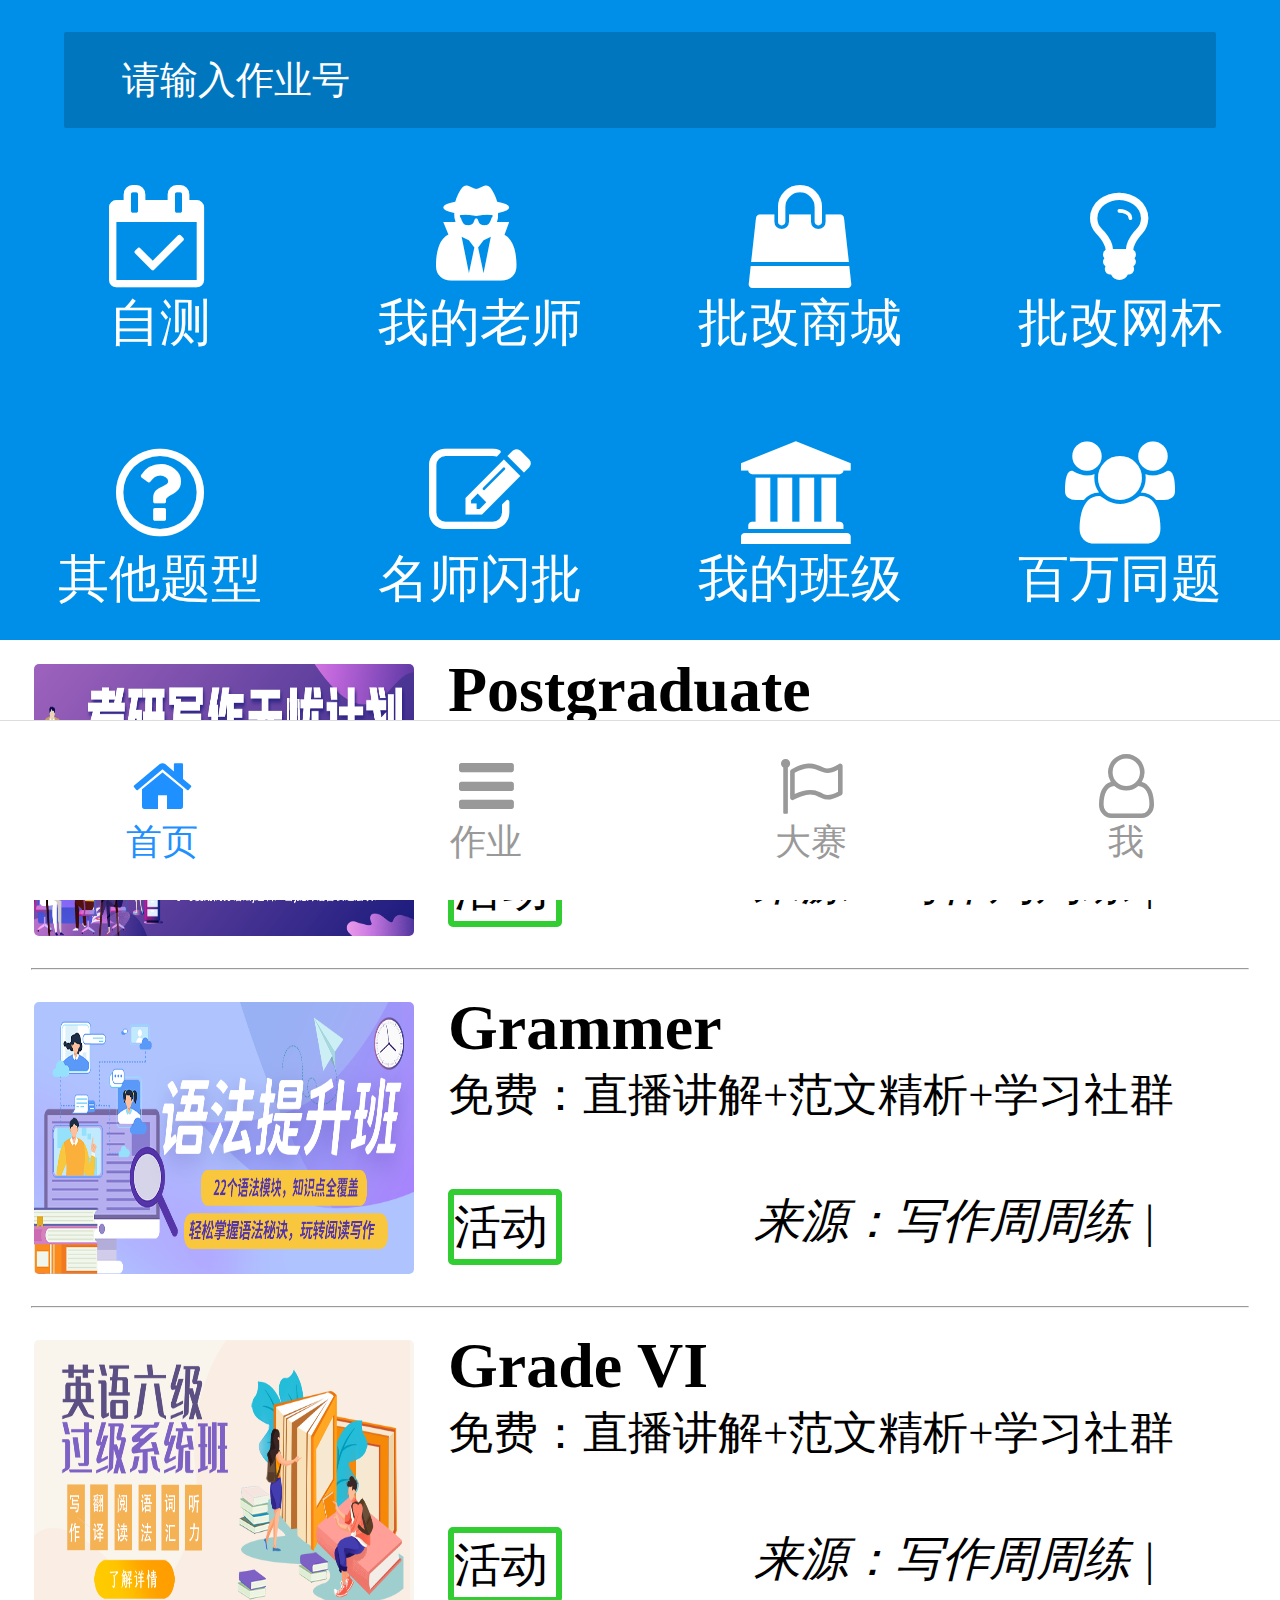
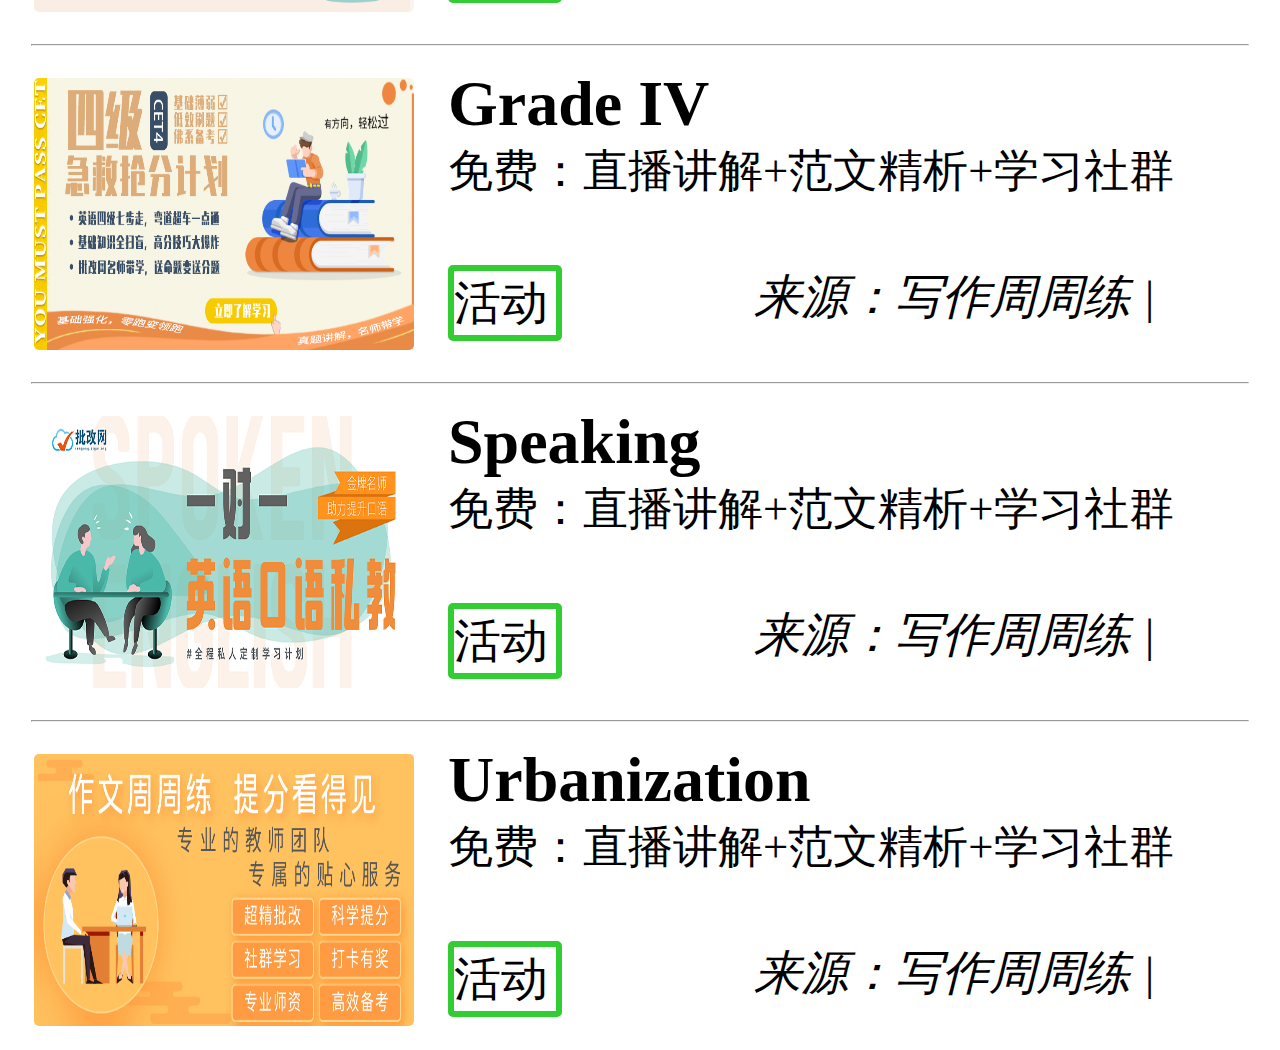
<file: 批改网/index.html>
<!DOCTYPE html>
<html>
	<head>
		<meta charset="utf-8" />
		<meta name="viewport" content="width=device-width,initial-scale=1">
		<link href="framework/font-awesome/css/font-awesome.min.css" rel="stylesheet">
		<link href="framework/reset.css" rel="stylesheet">
		<link rel="stylesheet" href="css/index.css">
		<title>批改网 首页</title>
	</head>
	<body>
		<div class="wrapper">
			<!--头部菜单部分-->
			<div class="header">
				<!--搜索框部分-->
				<div class="search">
					<div class="search-box">
						<p>请输入作业号</p>
					</div>
				</div>
				<!--功能分类部分-->
				<div class="function">
					<ul class="functype">
						<li>
							<i class="fa fa-calendar-check-o"></i>
							<p>自测</p>
						</li>
						<li>
							<i class="fa fa-user-secret"></i>
							<p>我的老师</p>
						</li>
						<li>
							<i class="fa fa-shopping-bag"></i>
							<p>批改商城</p>
						</li>
						<li>
							<i class="fa fa-lightbulb-o"></i>
							<p>批改网杯</p>
						</li>
						<li>
							<i class="fa fa-question-circle-o"></i>
							<p>其他题型</p>
						</li>
						<li>
							<i class="fa fa-pencil-square-o"></i>
							<p>名师闪批</p>
						</li>
						<li>
							<i class="fa fa-university"></i>
							<p>我的班级</p>
						</li>
						<li>
							<i class="fa fa-users"></i>
							<p>百万同题</p>
						</li>
					</ul>
				</div>
			</div>
			<!--中间内容部分-->
			<div class="cotent" id="c1">
				<div class="left">
					<img src="img/01.png">
				</div>
				<div class="right">
					<h3>Postgraduate</h3>
					<p>免费：直播讲解+范文精析+学习社群</p>
					<div class="info">
						<div class="label">
							活动
						</div>
						<i>来源：写作周周练 |</i>
					</div>
				</div>
			</div>
			<hr>
			<div class="cotent" id="c2">
				<div class="left">
					<img src="img/02.png">
				</div>
				<div class="right">
					<h3>Grammer</h3>
					<p>免费：直播讲解+范文精析+学习社群</p>
					<div class="info">
						<div class="label">
							活动
						</div>
						<i>来源：写作周周练 |</i>
					</div>
				</div>
			</div>
			<hr>
			<div class="cotent" id="c3">
				<div class="left">
					<img src="img/03.png">
				</div>
				<div class="right">
					<h3>Grade VI</h3>
					<p>免费：直播讲解+范文精析+学习社群</p>
					<div class="info">
						<div class="label">
							活动
						</div>
						<i>来源：写作周周练 |</i>
					</div>
				</div>
			</div>
			<hr>
			<div class="cotent" id="c4">
				<div class="left">
					<img src="img/04.png">
				</div>
				<div class="right">
					<h3>Grade IV</h3>
					<p>免费：直播讲解+范文精析+学习社群</p>
					<div class="info">
						<div class="label">
							活动
						</div>
						<i>来源：写作周周练 |</i>
					</div>
				</div>
			</div>
			<hr>
			<div class="cotent" id="c5">
				<div class="left">
					<img src="img/05.png">
				</div>
				<div class="right">
					<h3>Speaking</h3>
					<p>免费：直播讲解+范文精析+学习社群</p>
					<div class="info">
						<div class="label">
							活动
						</div>
						<i>来源：写作周周练 |</i>
					</div>
				</div>
			</div>
			<hr>
			<div class="cotent" id="c6">
				<div class="left">
					<img src="img/06.jpg">
				</div>
				<div class="right">
					<h3>Urbanization</h3>
					<p>免费：直播讲解+范文精析+学习社群</p>
					<div class="info">
						<div class="label">
							活动
						</div>
						<i>来源：写作周周练 |</i>
					</div>
				</div>
			</div>
			
			<!-- 底部菜单部分 -->
			<ul class="footer">
				<li onclick="location.href='index.html'" class="footer1">
					<i class="fa fa-home"></i>
					<p>首页</p>
				</li>
				<li onclick="location.href='assignment.html'" class="footer2">
					<i class="fa fa-bars"></i>
					<p>作业</p>
				</li>
				<li onclick="location.href='competition.html'" class="footer3">
					<i class="fa fa-flag-o"></i>
					<p>大赛</p>
				</li>
				<li onclick="location.href='me.html'" class="footer4">
					<i class="fa fa-user-o"></i>
					<p>我</p>
				</li>
			</ul>
		</div>
	</body>
</html>
</file>
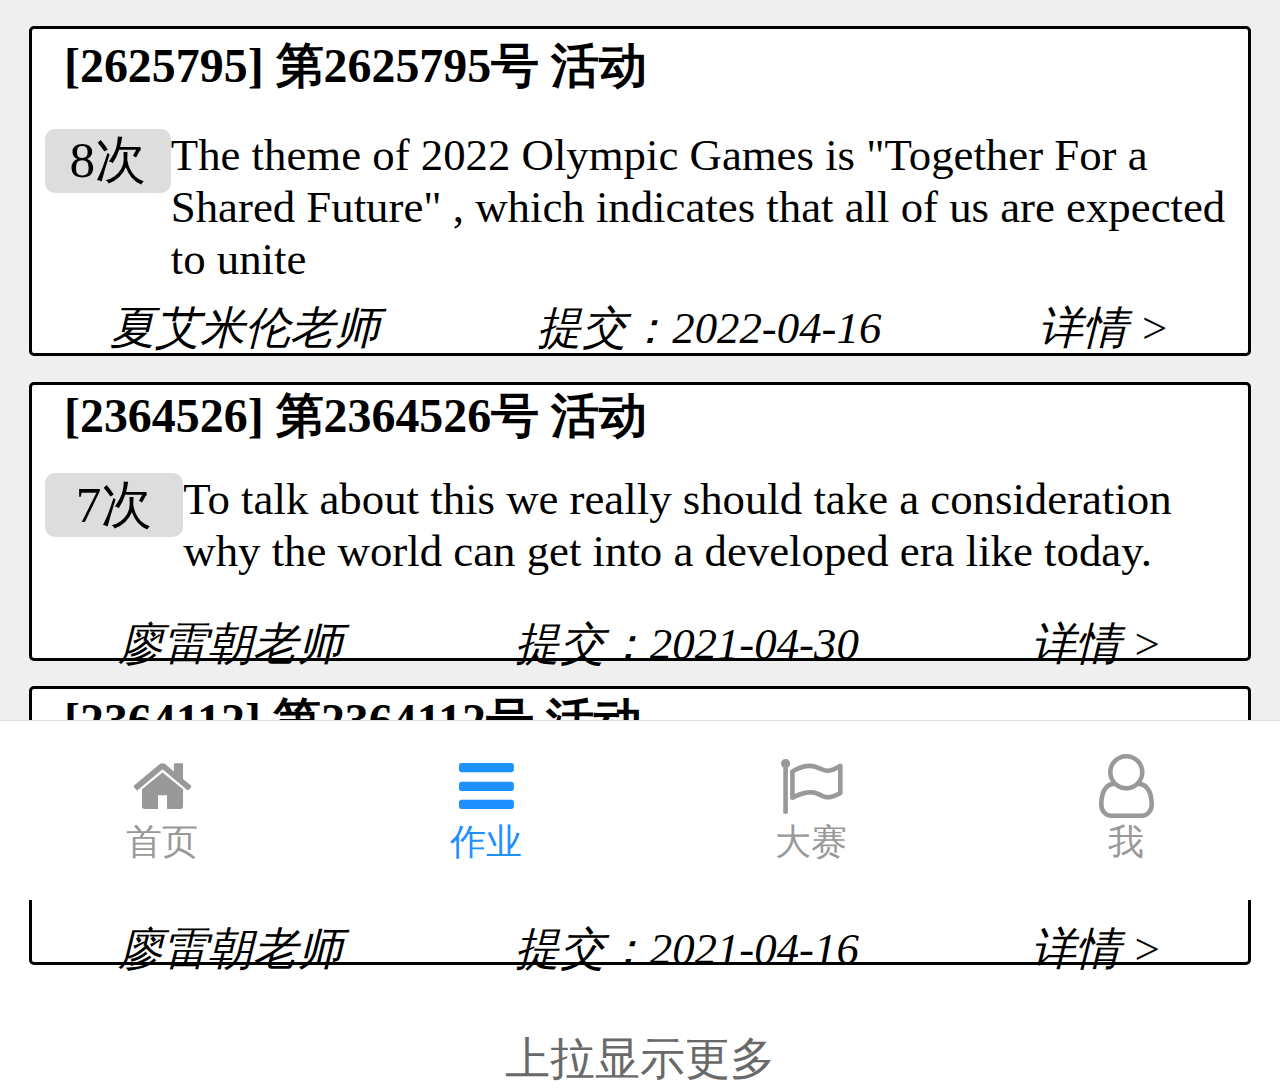
<file: 批改网/assignment.html>
<!DOCTYPE html>
<html>
	<head>
		<meta charset="utf-8">
		<meta name="viewport" content="width=device-width,initial-scale=1">
		<link href="framework/font-awesome/css/font-awesome.min.css" rel="stylesheet">
		<link href="framework/reset.css" rel="stylesheet">
		<link rel="stylesheet" href="css/assignment.css">
		<title>批改网 作业</title>
	</head>
	<body>
		<div class="wrapper">
			<!--内容部分-->
			<div class="content">
				<div class="item" id="c1">
					<div class="topic">
						<h3>[2625795] 第2625795号 活动</h3>
					</div>
					<div class="words">
						<div class="times">
							8次
						</div>
						<p>
							The theme of 2022 Olympic Games is "Together For a Shared Future" , which indicates that all of us are expected to unite 
                        </p>
					</div>
					<div class="info">
						<i class="i1">夏艾米伦老师</i>
						<i class="i2">提交：2022-04-16</i>
						<i class="i3">详情 ></i>
					</div>
				</div>
				<div class="item" id="c2">
					<div class="topic">
						<h3>[2364526] 第2364526号 活动</h3>
					</div>
					<div class="words">
						<div class="times">
							7次
						</div>
						<p>
							To talk about this we really should take a consideration why the world can get into a developed era like today. 
				        </p>
					</div>
					<div class="info">
						<i class="i1">廖雷朝老师</i>
						<i class="i2">提交：2021-04-30</i>
						<i class="i3">详情 ></i>
					</div>
				</div>
				<div class="item" id="c3">
					<div class="topic">
						<h3>[2364112] 第2364112号 活动</h3>
					</div>
					<div class="words">
						<div class="times">
							9次
						</div>
						<p>
							Confronting the testing problems together and developing the community of human destiny together we absolutely 
				        </p>
					</div>
					<div class="info">
						<i class="i1">廖雷朝老师</i>
						<i class="i2">提交：2021-04-16</i>
						<i class="i3">详情 ></i>
					</div>
				</div>
				<!--更多-->
				<p class="more">上拉显示更多</p>
			</div>
			<!-- 底部菜单部分 -->
			<ul class="footer">
				<li onclick="location.href='index.html'" class="footer1">
					<i class="fa fa-home"></i>
					<p>首页</p>
				</li>
				<li onclick="location.href='assignment.html'" class="footer2">
					<i class="fa fa-bars"></i>
					<p>作业</p>
				</li>
				<li onclick="location.href='competition.html'" class="footer3">
					<i class="fa fa-flag-o"></i>
					<p>大赛</p>
				</li>
				<li onclick="location.href='me.html'" class="footer4">
					<i class="fa fa-user-o"></i>
					<p>我</p>
				</li>
			</ul>
		</div>
	</body>
</html>
</file>
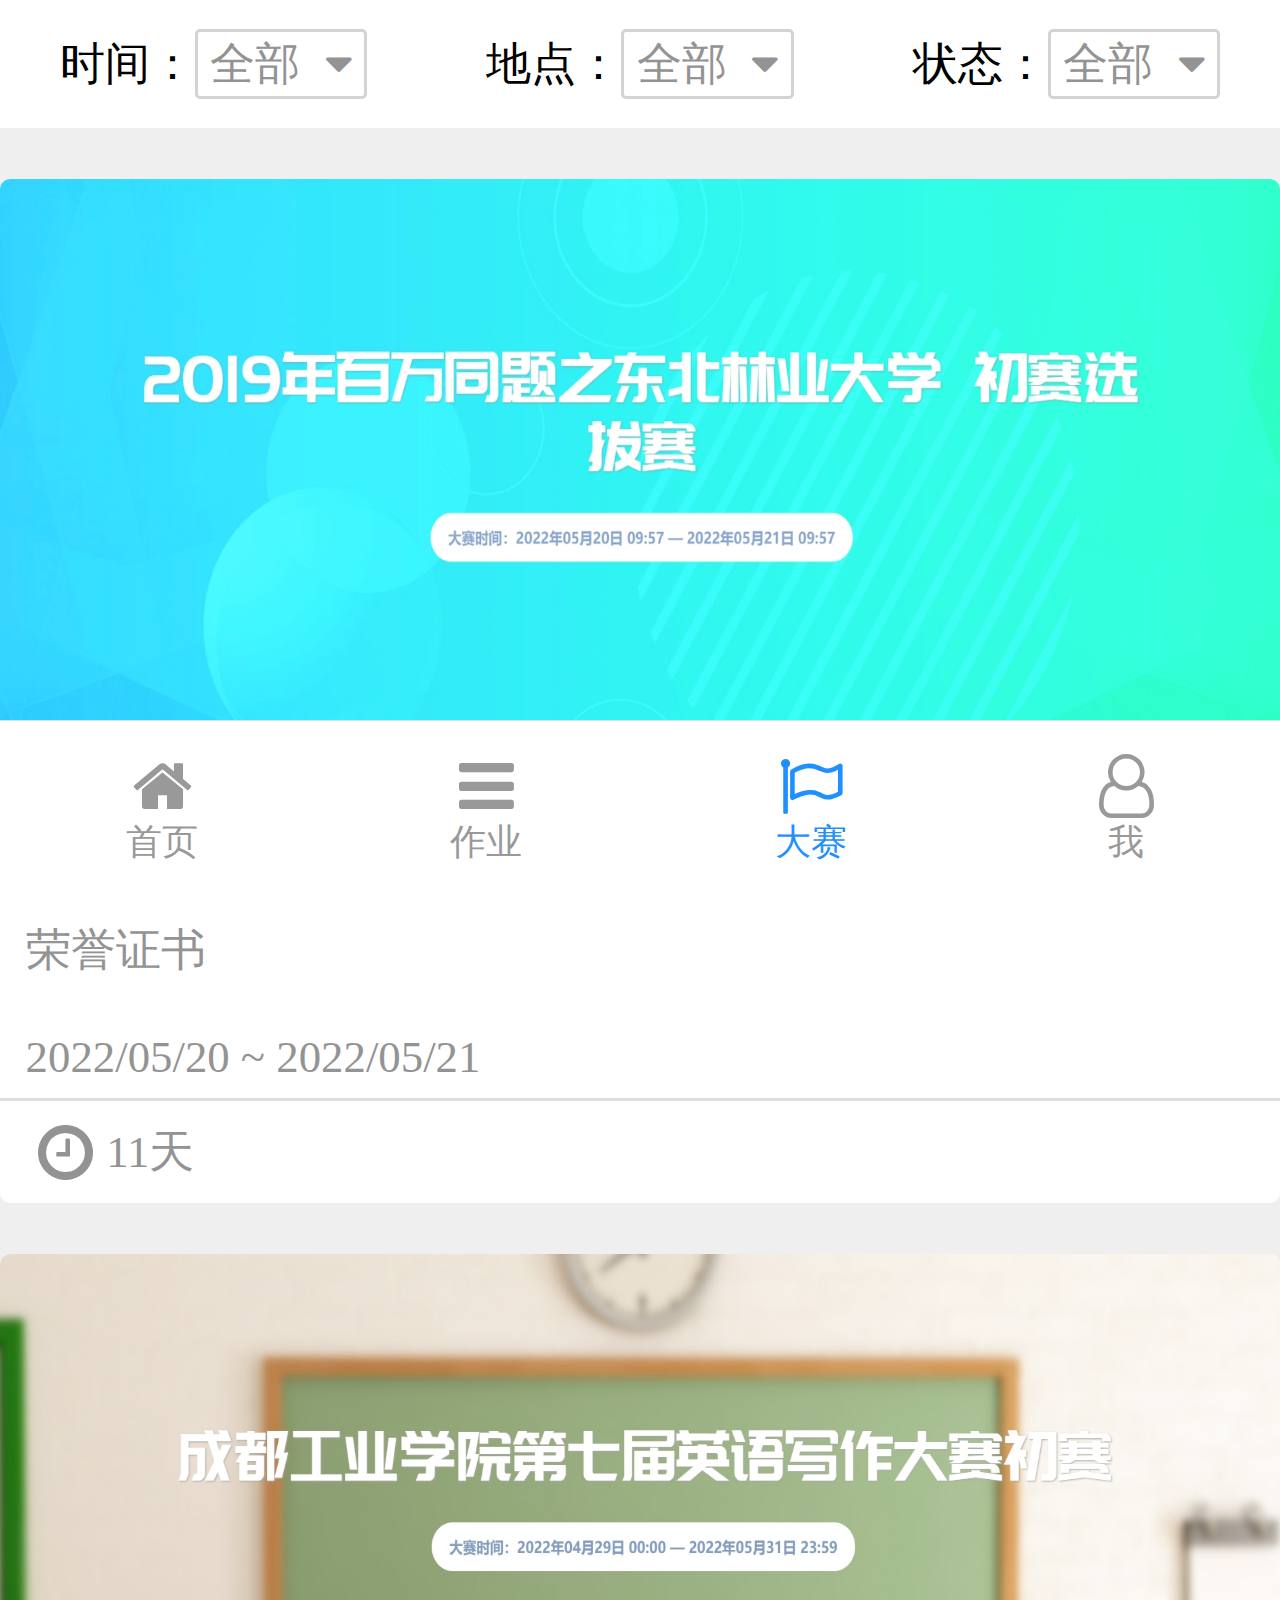
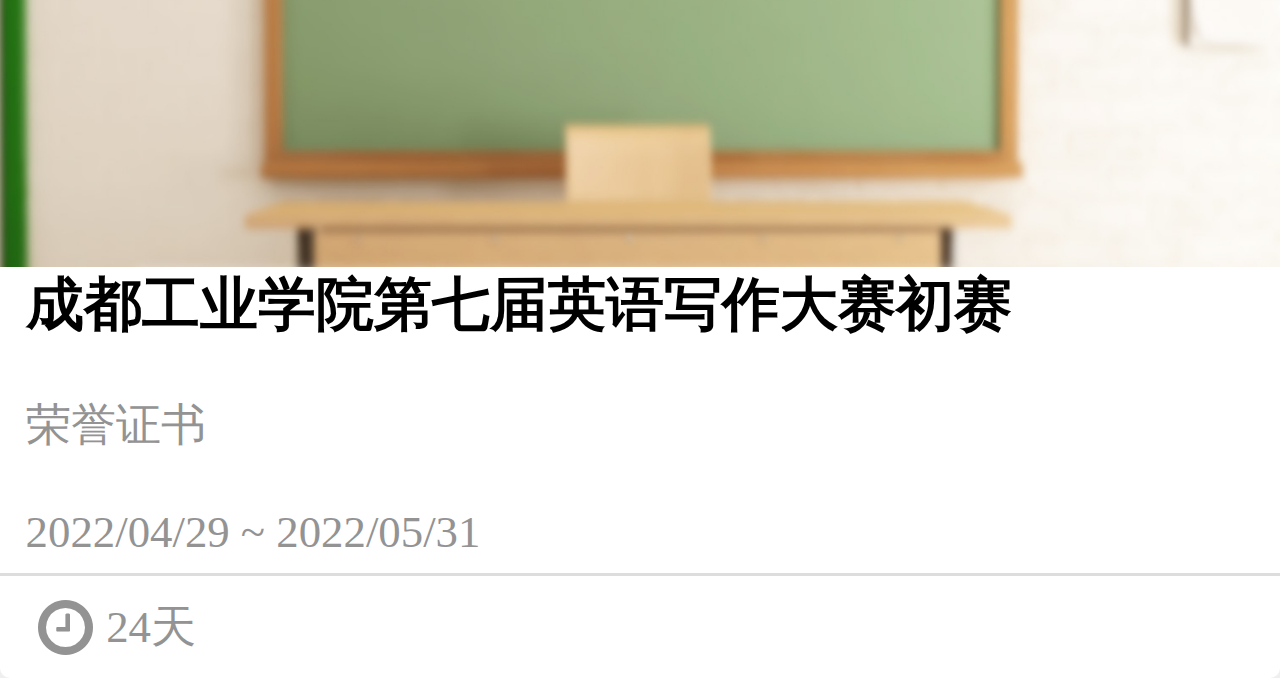
<file: 批改网/competition.html>
<!DOCTYPE html>
<html>
	<head>
		<meta charset="utf-8">
		<meta name="viewport" content="width=device-width,initial-scale=1">
		<link href="framework/font-awesome/css/font-awesome.min.css" rel="stylesheet">
		<link href="framework/reset.css" rel="stylesheet">
		<link rel="stylesheet" href="css/competition.css">
		<title>批改网 大赛</title>
	</head>
	<body>
		<div class="wrapper">
			<div class="competition">
				<div class="header">
					<div class="time">
						<p>时间： </p>
						<div>
							<p>全部</p>
							<i class="fa fa-caret-down"></i>
						</div>
					</div>
					<div class="place">
						<p>地点： </p>
						<div>
							<p>全部</p>
							<i class="fa fa-caret-down"></i>
						</div>
					</div>
					<div class="state">
						<p>状态： </p>
						<div>
							<p>全部</p>
							<i class="fa fa-caret-down"></i>
						</div>
					</div>
				</div>
				<div class="cominfo" id="c1">
					<div class="pic">
						<img src="img/c01.png">
					</div>
					<div class="info">
						<h3>2019年百万同题之东北林业大学 初赛选拔赛</h3>
						<p>荣誉证书</p>
						<p>2022/05/20 ~ 2022/05/21</p>
					</div>
					<div class="timeout">
						<i class="fa fa-clock-o"></i>
						<p>11天</p>
					</div>
				</div>
				<div class="cominfo" id="c2">
					<div class="pic">
						<img src="img/c02.png">
					</div>
					<div class="info">
						<h3>成都工业学院第七届英语写作大赛初赛</h3>
						<p>荣誉证书</p>
						<p>2022/04/29 ~ 2022/05/31</p>
					</div>
					<div class="timeout">
						<i class="fa fa-clock-o"></i>
						<p>24天</p>
					</div>
				</div>
			</div>
			<!-- 底部菜单部分 -->
			<ul class="footer">
				<li onclick="location.href='index.html'" class="footer1">
					<i class="fa fa-home"></i>
					<p>首页</p>
				</li>
				<li onclick="location.href='assignment.html'" class="footer2">
					<i class="fa fa-bars"></i>
					<p>作业</p>
				</li>
				<li onclick="location.href='competition.html'" class="footer3">
					<i class="fa fa-flag-o"></i>
					<p>大赛</p>
				</li>
				<li onclick="location.href='me.html'" class="footer4">
					<i class="fa fa-user-o"></i>
					<p>我</p>
				</li>
			</ul>
		</div>
	</body>
</html>
</file>
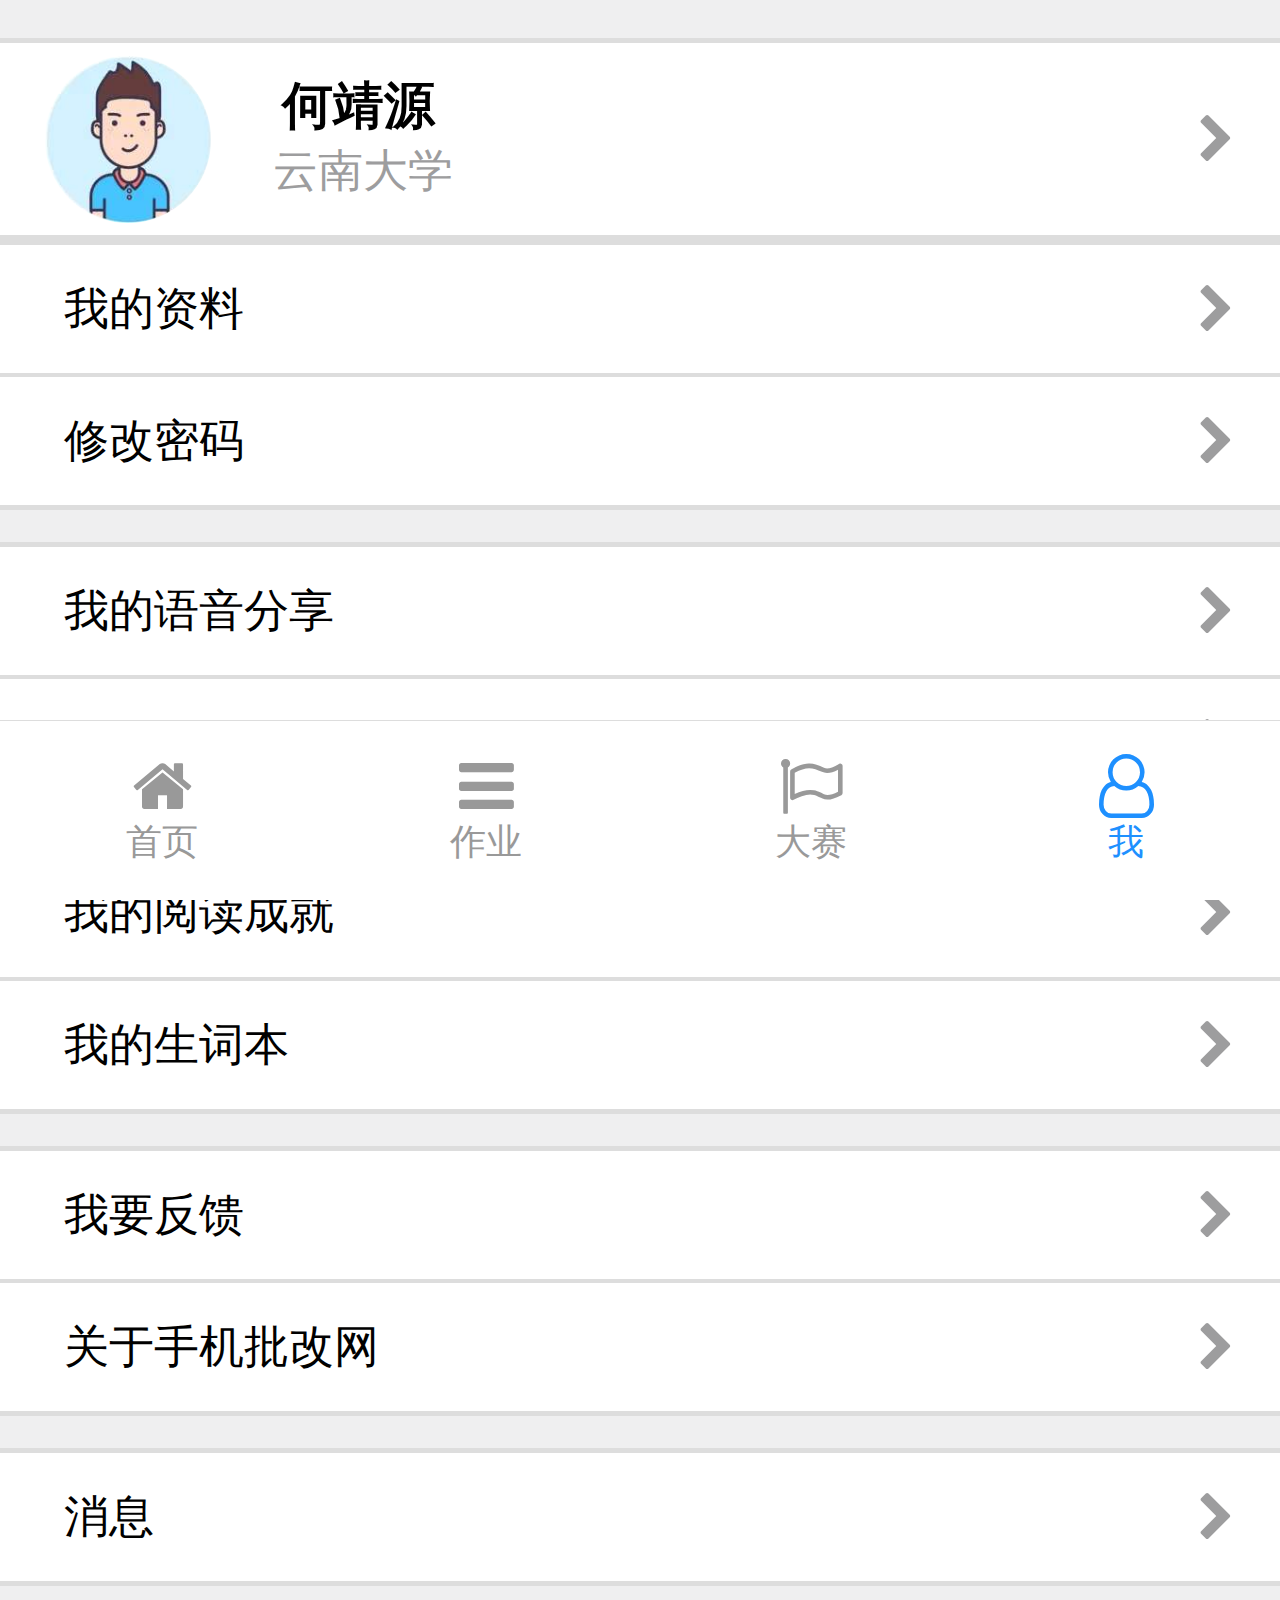
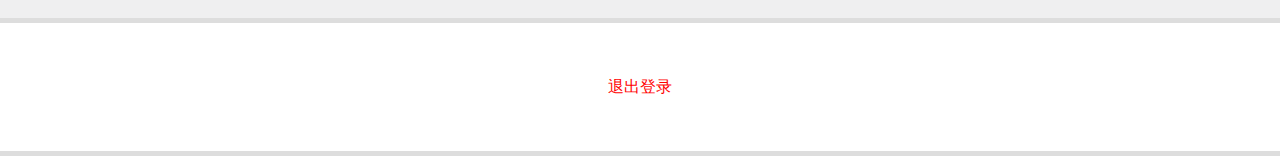
<file: 批改网/me.html>
<!DOCTYPE html>
<html>
	<head>
		<meta charset="utf-8">
		<meta name="viewport" content="width=device-width,initial-scale=1">
		<link href="framework/font-awesome/css/font-awesome.min.css" rel="stylesheet">
		<link href="framework/reset.css" rel="stylesheet">
		<link rel="stylesheet" href="css/me.css">
		<title>批改网 我</title>
	</head>
	<body>
		<div class="wrapper">
			<div class="personal">
				<div class="profile">
					<div class="pic">
						<img src="img/user.png">
					</div>
					<div class="name">
						<h3>何靖源</h3>
						<p>云南大学</p>
					</div>
					<div class="point">
						<i class="fa fa-chevron-right"></i>
					</div>
				</div>
				<div class="perinfo" id="p1">
					<div class="label">
						<p>我的资料</p>
					</div>
					<div class="point">
						<i class="fa fa-chevron-right"></i>
					</div>
				</div>
				<div class="perinfo" id="p2">
					<div class="label">
						<p>修改密码</p>
					</div>
					<div class="point">
						<i class="fa fa-chevron-right"></i>
					</div>
				</div>
				<div class="perinfo" id="p3">
					<div class="label">
						<p>我的语音分享</p>
					</div>
					<div class="point">
						<i class="fa fa-chevron-right"></i>
					</div>
				</div>
				<div class="perinfo" id="p4">
					<div class="label">
						<p>批改网名师闪批</p>
					</div>
					<div class="point">
						<i class="fa fa-chevron-right"></i>
					</div>
				</div>
				<div class="perinfo" id="p5">
					<div class="label">
						<p>我的阅读成就</p>
					</div>
					<div class="point">
						<i class="fa fa-chevron-right"></i>
					</div>
				</div>
				<div class="perinfo" id="p6">
					<div class="label">
						<p>我的生词本</p>
					</div>
					<div class="point">
						<i class="fa fa-chevron-right"></i>
					</div>
				</div>
				<div class="perinfo" id="p7">
					<div class="label">
						<p>我要反馈</p>
					</div>
					<div class="point">
						<i class="fa fa-chevron-right"></i>
					</div>
				</div>
				<div class="perinfo" id="p8">
					<div class="label">
						<p>关于手机批改网</p>
					</div>
					<div class="point">
						<i class="fa fa-chevron-right"></i>
					</div>
				</div>
				<div class="perinfo" id="p9">
					<div class="label">
						<p>消息</p>
					</div>
					<div class="point">
						<i class="fa fa-chevron-right"></i>
					</div>
				</div>
				<div class="exit">
					<p>退出登录</p>
				</div>
			</div>
			<!-- 底部菜单部分 -->
			<ul class="footer">
				<li onclick="location.href='index.html'" class="footer1">
					<i class="fa fa-home"></i>
					<p>首页</p>
				</li>
				<li onclick="location.href='assignment.html'" class="footer2">
					<i class="fa fa-bars"></i>
					<p>作业</p>
				</li>
				<li onclick="location.href='competition.html'" class="footer3">
					<i class="fa fa-flag-o"></i>
					<p>大赛</p>
				</li>
				<li onclick="location.href='me.html'" class="footer4">
					<i class="fa fa-user-o"></i>
					<p>我</p>
				</li>
			</ul>
		</div>
	</body>
</html>
</file>
<file: 批改网/css/index.css>
/****************** 总容器 ******************/
.wrapper{
	width: 100%;
	height: 100%;
}


/****************** header ******************/
.wrapper .header{
	width: 100%;
	height: 50vw;
	background-color: #008fe8;
	
}
.wrapper .header .search{
	width: 100%;
	height: 25%;
	
	display: flex;
	align-items: center;
	justify-content: center;
}
.wrapper .header .search .search-box{
	background-color: #0076bf;
	width: 90%;
	height: 60%;
	border-radius: 2px;
	display: flex;
	align-items: center;
}
.wrapper .header .search .search-box p{
	margin-left: 5%;
	color: #fff;
	font-size: 3vw;
}
.wrapper .header .function{
	width: 100%;
	height: 75%;
}
.wrapper .header .function .functype{
	width: 100%;
	height: 100%;
	
	display: flex;
	flex-wrap: wrap;
	justify-content: space-around;
	/*要使用align-content。8个子元素将自动换行为两行，而且两行作为一个整体垂直居中*/
	align-content: center;
}
.wrapper .header .function .functype li{
	width: 23vw;
	height: 20vw;
	
	display: flex;
	/*弹性盒子主轴方向设为column，然后仍然是垂直水平方向居中*/
	flex-direction: column;
	justify-content: center;
	align-items: center;
	
	user-select: none;
	cursor: pointer;
	color: white;
}
.wrapper .header .function .functype li i{
	font-size: 8vw;
}
.wrapper .header .function .functype li p{
	font-size: 4vw;
}

/********************content*******************/
.wrapper .cotent{
	width: 100%;
	height: 25vw;
	display: flex;
}
.wrapper .cotent .left{
	height: 100%;
	width: 35%;
	display: flex;
	align-items: center;
	justify-content: center;
}
.wrapper .cotent .left img{
	width: 85%;
	height: 85%;
	border-radius: 5px;
}
.wrapper .cotent .right{
	height: 100%;
	width: 65%;
}
.wrapper .cotent .right h3{
	font-size: 5vw;
	margin-top: 1vw;
}
.wrapper .cotent .right p{
	font-size: 3.5vw;
}
.wrapper .cotent .right .info{
	display: flex;
	margin-top: 5vw;
}
.wrapper .cotent .right .info .label{
	width: 8vw;
	height: 5vw;
	border: solid limegreen 0.5vw;
	border-radius: 5px;
	font-size: 3.7vw;
}
.wrapper .cotent .right .info i{
	margin-left: 15vw;
	font-size: 3.7vw;
}

/*********************content分割线**********************/
.wrapper hr{
	width: 95%;
	color: lightgray;
	background-color: lightgray;
}

/****************** 底部菜单部分 ******************/
.wrapper .footer{
	width: 100%;
	height: 14vw;
	border-top: solid 1px #DDD;
	background-color: #fff;
	
	position: fixed;
	left: 0;
	bottom: 0;
	
	display: flex;
	justify-content: space-around;
	align-items: center;
}
.wrapper .footer li{
	display: flex;
	flex-direction: column;
	justify-content: center;
	align-items: center;
	
	color: #999;
	user-select: none;
	cursor: pointer;
}
.wrapper .footer li p{
	font-size: 2.8vw;
}
.wrapper .footer li i{
	font-size: 5vw;
}
.wrapper .footer .footer1{
	color: dodgerblue;
}
</file>
<file: 批改网/css/assignment.css>
/****************** 总容器 ******************/
.wrapper{
	width: 100%;
	height: 100%;
}

/**********************content内容菜单************************/
.wrapper .content{
	width: 100%;
	height: 100%;
	background-color: #efeff0;
	align-items: center;
	display: flex;
	flex-direction: column;
}
.wrapper .content .item{
	width: 95%;
	height: 35vw;
	margin-top: 2vw;
	border: solid;
	border-radius: 5px;
	background-color: #fff;
}
.wrapper .content .item .topic{
	width: 100%;
	height: 23%;
	display: flex;
	align-items: center;
	font-size: 3.2vw;
	border-color: lightgray;
}
.wrapper .content .item .topic h3{
	margin-left: 2.5vw;
}
.wrapper .content .item .words{
	width: 100%;
	height: 54%;
	display: flex;
}
.wrapper .content .item .words .times{
	background-color: #DDD;
	width: 20vw;
	height: 5vw;
	border-radius: 10px;
	display: flex;
	align-items: center;
	justify-content: space-around;
	margin-left: 1vw;
	margin-top: 2vw;
	font-size: 4vw;
}
.wrapper .content .item .words p{
	margin-top: 2vw;
	font-size: 3.5vw;
}
.wrapper .content .item .info {
	display: flex;
	align-items: center;
	justify-content: space-around;
}
.wrapper .content .item .info i{
	margin-top: 1.5vw;
	font-size: 3.5vw;
}

/**********************更多部分***********************/
.wrapper  .content .more{
	margin-top: 5vw;
	font-size: 3.5vw;
	color: dimgrey;
}

/****************** 底部菜单部分 ******************/
.wrapper .footer{
	width: 100%;
	height: 14vw;
	border-top: solid 1px #DDD;
	background-color: #fff;
	
	position: fixed;
	left: 0;
	bottom: 0;
	
	display: flex;
	justify-content: space-around;
	align-items: center;
}
.wrapper .footer li{
	display: flex;
	flex-direction: column;
	justify-content: center;
	align-items: center;
	
	color: #999;
	user-select: none;
	cursor: pointer;
}
.wrapper .footer li p{
	font-size: 2.8vw;
}
.wrapper .footer li i{
	font-size: 5vw;
}
.wrapper .footer .footer2{
	color: dodgerblue;
}
</file>
<file: 批改网/css/competition.css>
/*****************body部分********************/
body{
	background-color: #efeff0;
}

/****************** 总容器 ******************/
.wrapper{
	width: 100%;
	height: 100%;
	background-color: #efeff0;
}

/*********************比赛头部筛选部分***********************/
.wrapper .competition{
	width: 100%;
	height: 100%;
	background-color: #efeff0;
}
.wrapper .competition .header{
	width: 100%;
	height: 10vw;
	background-color: #fff;
	display: flex;
}
.wrapper .competition .header .time{
	height: 100%;
	width: 33.333%;
	display: flex;
	align-items: center;
	justify-content: center;
	font-size: 3.5vw;
}
.wrapper .competition .header .time div{
	width: 13vw;
	height: 5vw;
	border-radius: 5px;
	display: flex;
	justify-content: center;
	align-items: center;
	border: solid 0.3vw #d3d3d4;
	color: #939394;
}
.wrapper .competition .header .time div i{
	margin-left: 2vw;
}
.wrapper .competition .header .place{
	height: 100%;
	width: 33.333%;
	display: flex;
	align-items: center;
	justify-content: center;
	font-size: 3.5vw;
}
.wrapper .competition .header .place div{
	width: 13vw;
	height: 5vw;
	border-radius: 5px;
	display: flex;
	justify-content: center;
	align-items: center;
	border: solid 0.3vw #d3d3d4;
	color: #939394;
}
.wrapper .competition .header .place div i{
	margin-left: 2vw;
}
.wrapper .competition .header .state{
	height: 100%;
	width: 33.333%;
	display: flex;
	align-items: center;
	justify-content: center;
	font-size: 3.5vw;
}
.wrapper .competition .header .state div{
	width: 13vw;
	height: 5vw;
	border-radius: 5px;
	display: flex;
	justify-content: center;
	align-items: center;
	border: solid 0.3vw #d3d3d4;
	color: #939394;
}
.wrapper .competition .header .state div i{
	margin-left: 2vw;
}

/**********************比赛内容部分****************************/
.wrapper .competition .cominfo{
	width: 100%;
	height: 80vw;
	background-color: #fff;
	display: flex;
	flex-direction: column;
	margin-top: 4vw;
	border-radius: 10px;
}
.wrapper .competition .cominfo .pic{
	width: 100%;
	height: 60%;
	border-radius: 10px 10px 0 0;
}
.wrapper .competition .cominfo .pic img{
	width: 100%;
	height: 100%;
	border-radius: 10px 10px 0 0;
}
.wrapper .competition .cominfo .info{
	width: 100%;
	height: 30%;
	border-bottom: solid 0.3vw #DDD;
}
.wrapper .competition .cominfo .info h3{
	font-size: 4.5vw;
	margin-left: 2vw;
}
.wrapper .competition .cominfo .info p{
	font-size: 3.5vw;
	margin-top: 4vw;
	margin-left: 2vw;
	color: #939394;
}
.wrapper .competition .cominfo .timeout{
	width: 100%;
	height: 10%;
	display: flex;
	align-items: center;
	border-radius: 0 0 10px 10px;
	color: #939394;
}
.wrapper .competition .cominfo .timeout i{
	font-size: 5vw;
	margin-left: 3vw;
}
.wrapper .competition .cominfo .timeout p{
	font-size: 3.5vw;
	margin-left: 1vw;
}



/****************** 底部菜单部分 ******************/
.wrapper .footer{
	width: 100%;
	height: 14vw;
	border-top: solid 1px #DDD;
	background-color: #fff;
	
	position: fixed;
	left: 0;
	bottom: 0;
	
	display: flex;
	justify-content: space-around;
	align-items: center;
}
.wrapper .footer li{
	display: flex;
	flex-direction: column;
	justify-content: center;
	align-items: center;
	
	color: #999;
	user-select: none;
	cursor: pointer;
}
.wrapper .footer li p{
	font-size: 2.8vw;
}
.wrapper .footer li i{
	font-size: 5vw;
}
.wrapper .footer .footer3{
	color: dodgerblue;
}
</file>
<file: 批改网/css/me.css>
/***********************body部分***********************/
body{
	background-color: #efeff0;
}
/****************** 总容器 ******************/
.wrapper{
	width: 100%;
	height: 100%;
}

/*********************个人信息部分***************************/
.wrapper .personal{
	width: 100%;
	height: 100%;
	background-color: #efeff0;
}
.wrapper .personal .profile{
	width: 100%;
	height: 15vw;
	display: flex;
	margin-top: 3vw;
	background-color: #fff;
	border-top: #DDD solid 0.4vw;
	border-bottom: #DDD solid 0.4vw;
}
.wrapper .personal .profile .pic{
	height: 100%;
	width: 20%;
	display: flex;
	justify-content: space-around;
	align-items: center;
}
.wrapper .personal .profile .pic img{
	width: 13vw;
	height: 13vw;
	border-radius: 50%;
}
.wrapper .personal .profile .name{
	height: 100%;
	width: 70%;
	display: flex;
	flex-direction: column;
}
.wrapper .personal .profile .name h3{
	margin-top: 2.2vw;
	font-size: 4vw;
	margin-left: 2vw;
}
.wrapper .personal .profile .name p{
	font-size: 3.5vw;
	margin-left: 1.3vw;
	color: #9d9d9e;
}
.wrapper .personal .profile .point{
	height: 100%;
	width: 10%;
	display: flex;
	justify-content: space-around;
	align-items: center;
	font-size: 4vw;
	color: #9d9d9e;
}
.wrapper .personal .perinfo{
	width: 100%;
	height: 10vw;
	display: flex;
	background-color: #fff;
	border-top: #DDD solid 0.4vw;
	border-bottom: #DDD solid 0.4vw;
}
.wrapper .personal .perinfo .label{
	height: 100%;
	width: 90%;
	display: flex;
	align-items: center;
	font-size: 3.5vw;
}
.wrapper .personal .perinfo .label p{
	margin-left: 5vw;
}
.wrapper .personal .perinfo .point{
	height: 100%;
	width: 10%;
	display: flex;
	justify-content: space-around;
	align-items: center;
	font-size: 4vw;
	color: #9d9d9e;
}
.wrapper .personal #p1{
	border-top: #DDD solid 0.4vw;
	border-bottom: #DDD solid 0.2vw;
}
.wrapper .personal #p2{
	border-top: #DDD solid 0.2vw;
	border-bottom: #DDD solid 0.4vw;
}
.wrapper .personal #p3{
	border-top: #DDD solid 0.4vw;
	border-bottom: #DDD solid 0.2vw;
	margin-top: 2.5vw;
}
.wrapper .personal #p4{
	border-top: #DDD solid 0.2vw;
	border-bottom: #DDD solid 0.4vw;
}
.wrapper .personal #p5{
	border-top: #DDD solid 0.4vw;
	border-bottom: #DDD solid 0.2vw;
	margin-top: 2.5vw;
}
.wrapper .personal #p6{
	border-top: #DDD solid 0.2vw;
	border-bottom: #DDD solid 0.4vw;
}
.wrapper .personal #p7{
	border-top: #DDD solid 0.4vw;
	border-bottom: #DDD solid 0.2vw;
	margin-top: 2.5vw;
}
.wrapper .personal #p8{
	border-top: #DDD solid 0.2vw;
	border-bottom: #DDD solid 0.4vw;
}
.wrapper .personal #p9{
	margin-top: 2.5vw;
}
.wrapper .personal .exit{
	width: 100%;
	height: 10vw;
	display: flex;
	justify-content: space-around;
	align-items: center;
	background-color: #fff;
	border-top: #DDD solid 0.4vw;
	border-bottom: #DDD solid 0.4vw;
	color: red;
	margin-top: 2.5vw;
}


/****************** 底部菜单部分 ******************/
.wrapper .footer{
	width: 100%;
	height: 14vw;
	border-top: solid 1px #DDD;
	background-color: #fff;
	
	position: fixed;
	left: 0;
	bottom: 0;
	
	display: flex;
	justify-content: space-around;
	align-items: center;
}
.wrapper .footer li{
	display: flex;
	flex-direction: column;
	justify-content: center;
	align-items: center;
	
	color: #999;
	user-select: none;
	cursor: pointer;
}
.wrapper .footer li p{
	font-size: 2.8vw;
}
.wrapper .footer li i{
	font-size: 5vw;
}
.wrapper .footer .footer4{
	color: dodgerblue;
}
</file>
